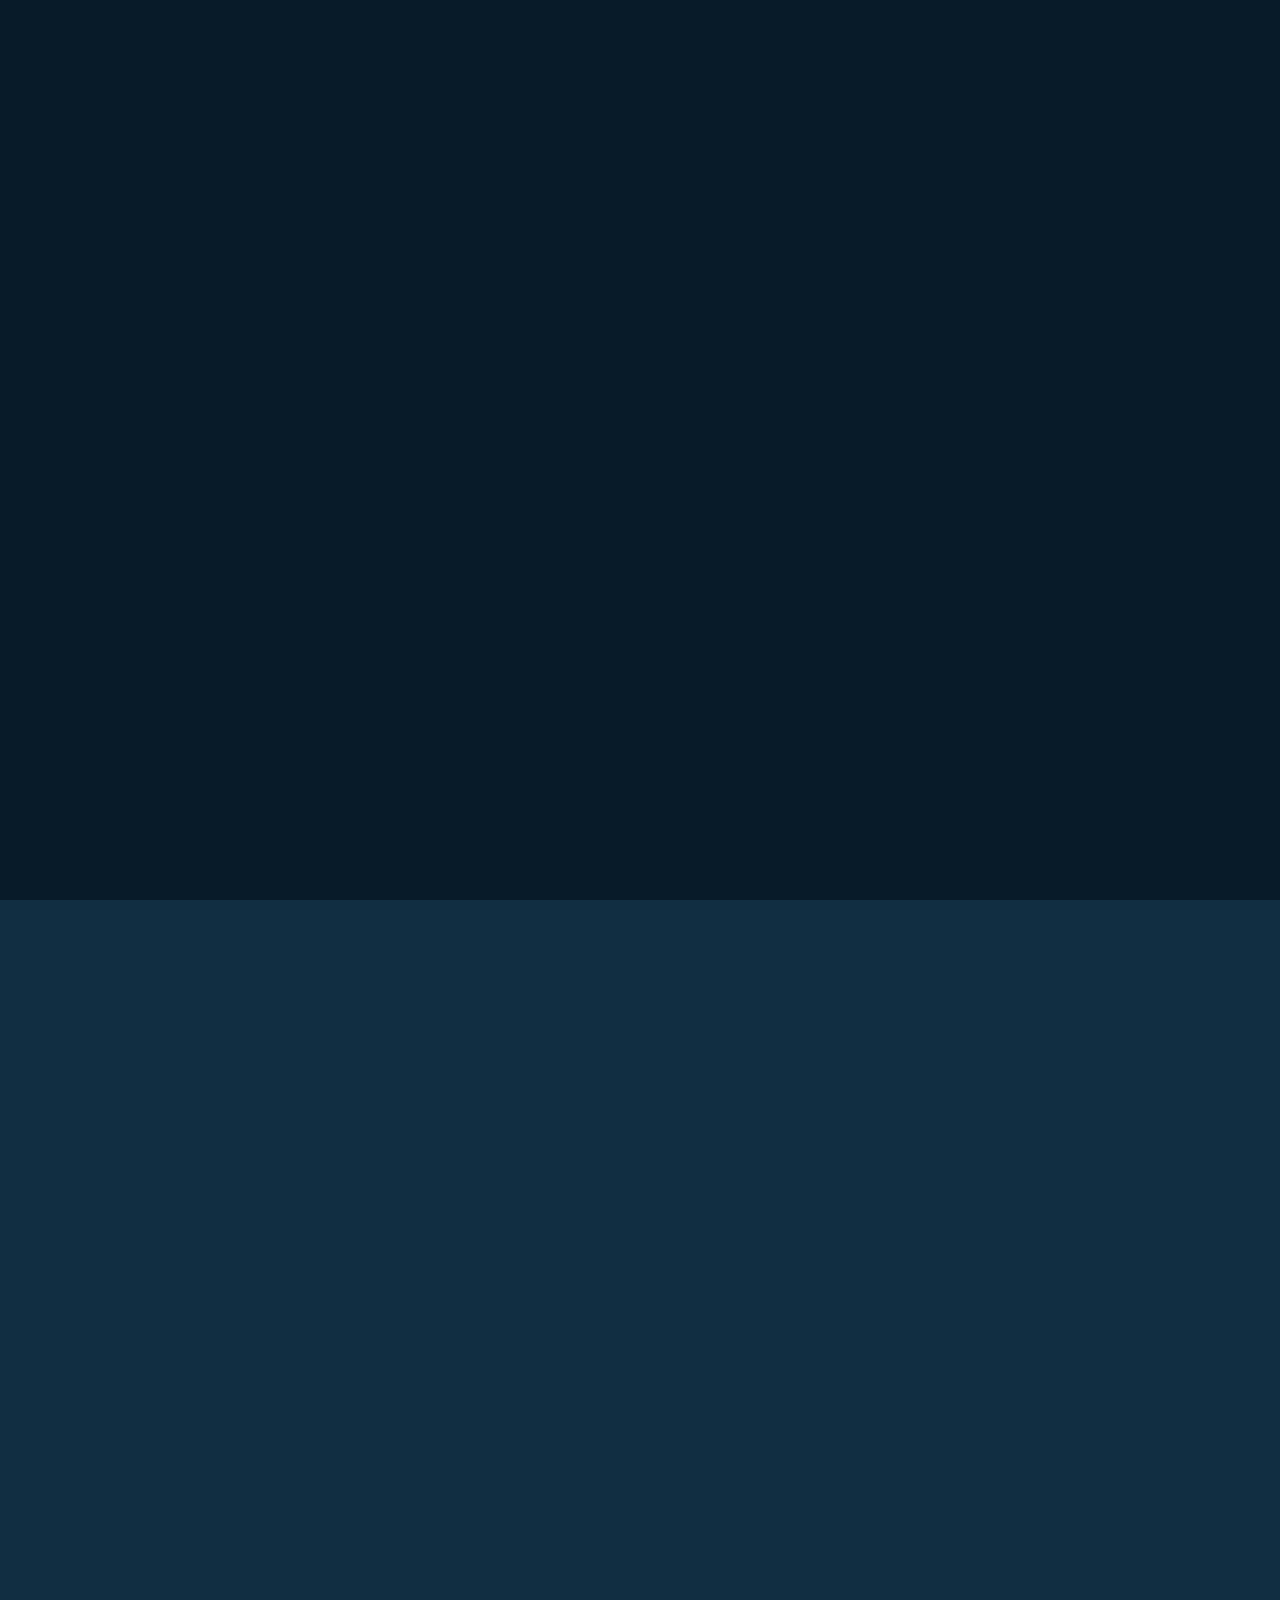
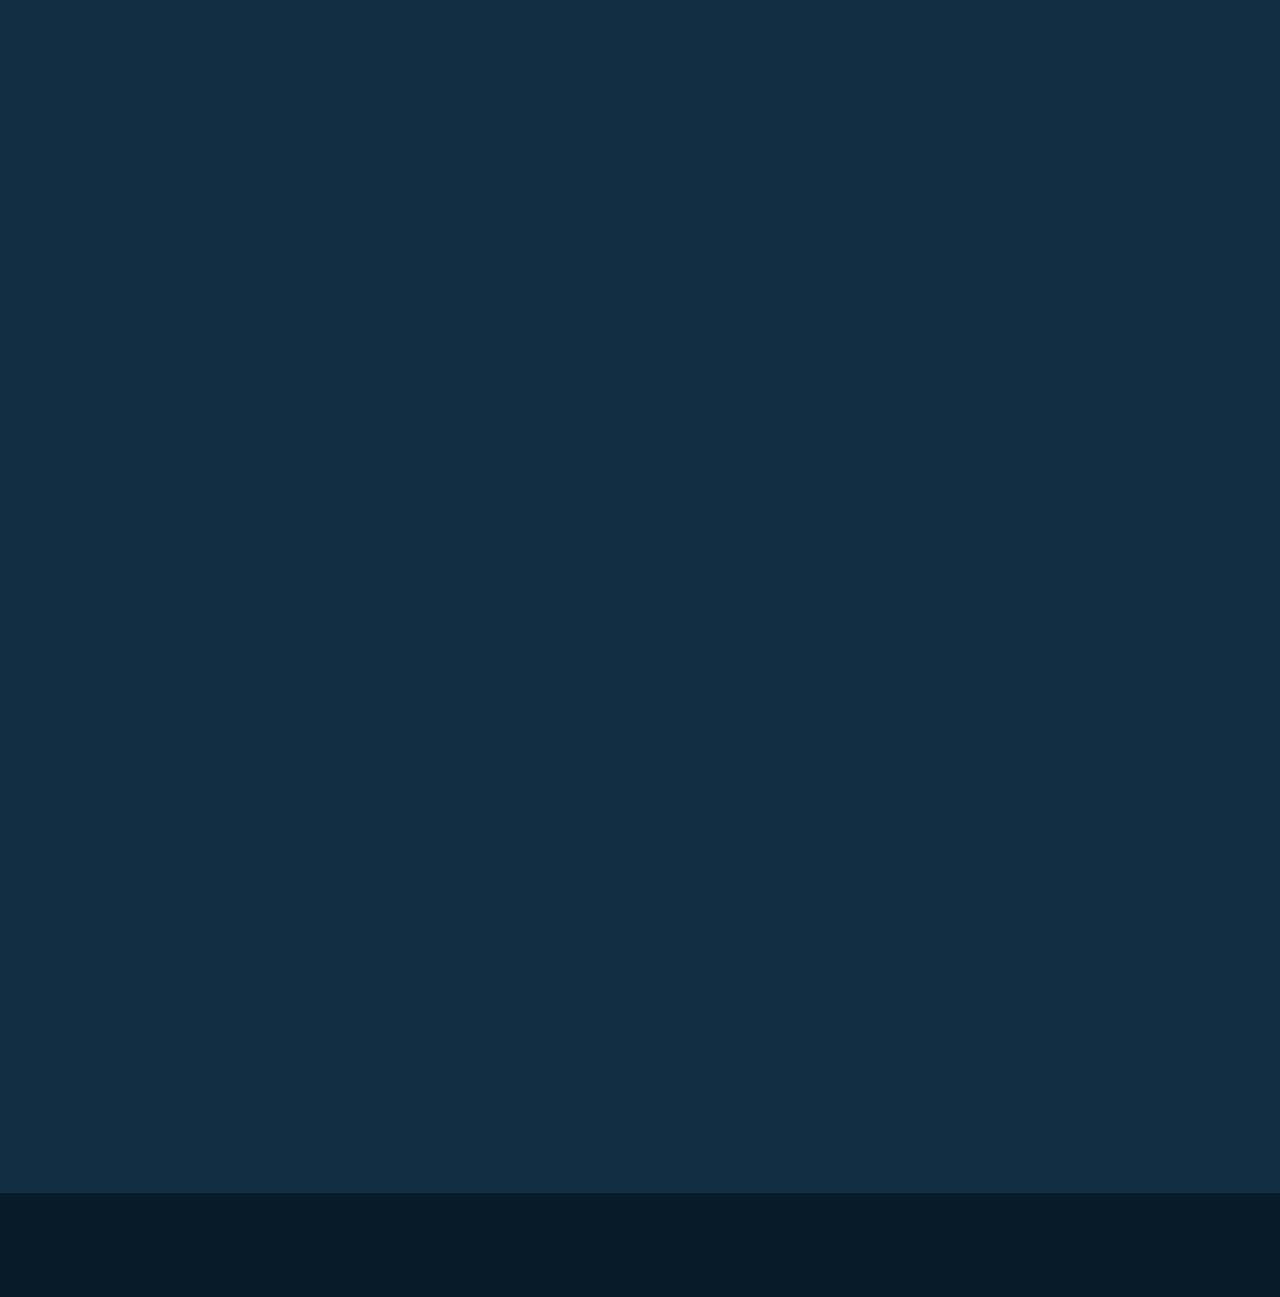
<file: Portfolio Website/public/index.html>
<!DOCTYPE html>
<html lang="en">
<head>
    <meta charset="UTF-8">
    <meta http-equiv="X-UA-Compatible" content="IE=edge">
    <meta name="viewport" content="width=device-width, initial-scale=1.0">
    <link rel="stylesheet" href="../src/css/style.css">
    <link rel="preconnect" href="https://fonts.googleapis.com">
    <link rel="preconnect" href="https://fonts.gstatic.com" crossorigin>
    <link href="https://fonts.googleapis.com/css2?family=Poppins&display=swap" rel="stylesheet">
    <!-- Box-icons -->
    <link href='https://unpkg.com/boxicons@2.1.4/css/boxicons.min.css' rel='stylesheet'>

    <!-- icons -->
    <link rel="icon" href="../src/img/Nicat LOGO PNG.jpg" type="image/x-icon">
    <title>nicathaciyev</title>
</head>
<body>
     <!-- header - menu -->
    <header class="header">
        <a href="#" class="logo">Haciyev.<span class="animate" style="--i:1;"></span> </a>
          <a href="#" class="bx bx-menu" id="menu-icon"><span class="animate" style="--i:2;"></span></a>
       <nav class="navbar">
        <a href="#home" class="active">Home</a>
        <a href="#about">About</a>
        <a href="#skills">Skills</a>
        <a href="#footer">Contact</a>

        <a href="../public/az.html"><button class="translate"><img src="../src/img/Flag_of_Azerbaijan.svg.png" alt="" width="40px" height="30px"></button></a>
        <a href="../public/index.html"><button class="translate"><img src="../src/img/flags-of-england_1.png" alt="" width="40px" height="30px"></button></a>
        <a href="../public/rus.html"><button class="translate"><img src="../src/img/image-1266-4-j.webp" alt="" width="40px" height="30px"></button></a>
        
        <span class="active-nav"></span>
        <span class="animate" style="--i:2;"></span>
       </nav>

    </header> 

   <!-- home section -->
   <section class="home show-animate" id="home">
    <div class="home-content">
        <h1>Hi, I'm <span>Nicat Haciyev</span> <span class="animate" style="--i:2;"></span></h1>
        <div class="text-animate">
            <h3>Frontend Developer</h3>
            <span class="animate" style="--i:3;"></span>
        </div>
        <p>Hello! I'm Nicat Haciyev, a Front-end Developer. I develop web projects with great passion and creativity. I'm here to offer you a unique and impressive web experience. By combining user-friendly interfaces and modern technologies in my design, I create unique and captivating websites. I'm here to help you stand out your business or brand in the online world, attract your target audience, and grow your business. I'm looking forward to the opportunity to collaborate. Let's get started and turn your web project dream into reality!<span class="animate" style="--i:4;"></span></p>
        <div class="btn-box">
            <a href="../src/css/cv/cv nicat (1).pdf" download="" class="btn">CV</a>
            <a href="tel:+994559654134" class="btn" target="_blank">Call</a>
            <span class="animate" style="--i:5;"></span>
        </div>
    </div>

    
    <!-- <div class="home-sci">
        <a href="https://www.instagram.com/neejat9/"><i class='bx bxl-instagram' ></i></a>
        <a href="https://github.com/nicathaciyev3?tab=repositories" target="_blank"><i class='bx bxl-github' ></i></a>
        <a href="https://www.linkedin.com/in/nicat-haciyev-a91741213"><i class='bx bxl-linkedin-square'></i></a>
        <a href="https://wa.me/994559654134" target="_blank"><i class='bx bxl-whatsapp'></i></a>
        <span class="animate" style="--i:5;"></span>
    </div> -->
   </section>

   <!-- about section -->

   <section class="about" id="about">
    <h2 class="heading">About <span>Me</span><span class="animate scroll" style="--i:1;"></span></h2>
    <div class="about-img">
        <img src="../src/img/Nicat LOGO PNG.jpg" alt="">
        <span class="circle-spin"></span>
        <span class="animate scroll" style="--i:2;"></span>
    </div>

    <div class="about-content">
        <h3>Frontend Developer!<span class="animate scroll" style="--i:3;"></span></h3>
        <p>
            Hello! My name is Nejat Hajiyev, and I am a front-end developer.

My passion for the web world started with my education at Akcent Academy, where I specialized in front-end development. In this journey, I took my interest in web design to a new level and have been continuously growing in creating user-friendly and impressive websites.

My expertise lies in HTML, CSS, and JavaScript, and I strive to build websites that provide a pleasant user experience. My design approach focuses on user orientation, creating aesthetically appealing and functional websites.

Understanding clients' goals and working in close partnership to bring their projects to life is important to me. I put in the effort to ensure client satisfaction and quality in every project.

I take pride in my commitment to constant self-improvement. I stay up-to-date with new technologies and trends, expanding my skills and integrating the latest technological innovations into my projects.

I am excited to collaborate with you. I am ready to invest time in understanding your needs and expectations and do my best to successfully bring your projects to fruition.

With a professional approach, I combine my creative and technical skills to create impressive and successful web projects for you.

I look forward to the opportunity to work together and create web projects that help you stand out in the digital world! <br> <br>
Nejat<span class="animate scroll" style="--i:4;"></span>
</p>

        <!-- <div class="btn-box btns">
            <a href="#" class="btn">Read More</a>
        </div> -->
    </div>
   </section>

   <!-- skills section -->

   <section class="skills" id="skills">
    <h2 class="heading">My <span>Skills</span><span class="animate scroll" style="--i:1;"></span></h2>

    <div class="skills-row">
        <div class="skills-column">
            <h3 class="title">Codding Skills</span><span class="animate scroll" style="--i:2;"></span></h3>

            <div class="skills-box">
                <div class="skills-content">
                    <div class="progress">
                        <h3>HTML <span>90%</span></h3>
                        <div class="bar"><span></span></div>
                    </div>
                    <div class="progress">
                        <h3>CSS <span>80%</span></h3>
                        <div class="bar"><span></span></div>
                    </div>
                   
                    <div class="progress">
                        <h3>Bootsrapt <span>75%</span></h3>
                        <div class="bar"><span></span></div>
                    </div>
                    <div class="progress">
                        <h3>JavaScript <span>60%</span></h3>
                        <div class="bar"><span></span></div>
                    </div>
                </div>
            </span><span class="animate scroll" style="--i:3;">
            </div>
        </div>
    </div>
   </section>

   <!-- footer -->

   <footer class="footer" id="footer">
    <div class="footer-text">
        <p>CopyRigt &copy; 2023 by Nicat Haciyev / All Rights Reserved</p>

    </span><span class="animate scroll" style="--i:1;">
    </div>
    <div class="footer-iconTop">
        <a href="https://www.instagram.com/neejat9/" target="_blank"><i class='bx bxl-instagram' ></i></a>
        <a href="https://github.com/nicathaciyev3?tab=repositories" target="_blank"><i class='bx bxl-github' ></i></a>
        <a href="https://www.linkedin.com/in/nicat-haciyev-a91741213" target="_blank"><i class='bx bxl-linkedin-square'></i></a>
        <a href="https://wa.me/994559654134" target="_blank"><i class='bx bxl-whatsapp'></i></a>

    </span><span class="animate scroll" style="--i:2;">
    </div>
   </footer>
    <script src="../public/main.js">
    </script>
</body>
</html>
</file>
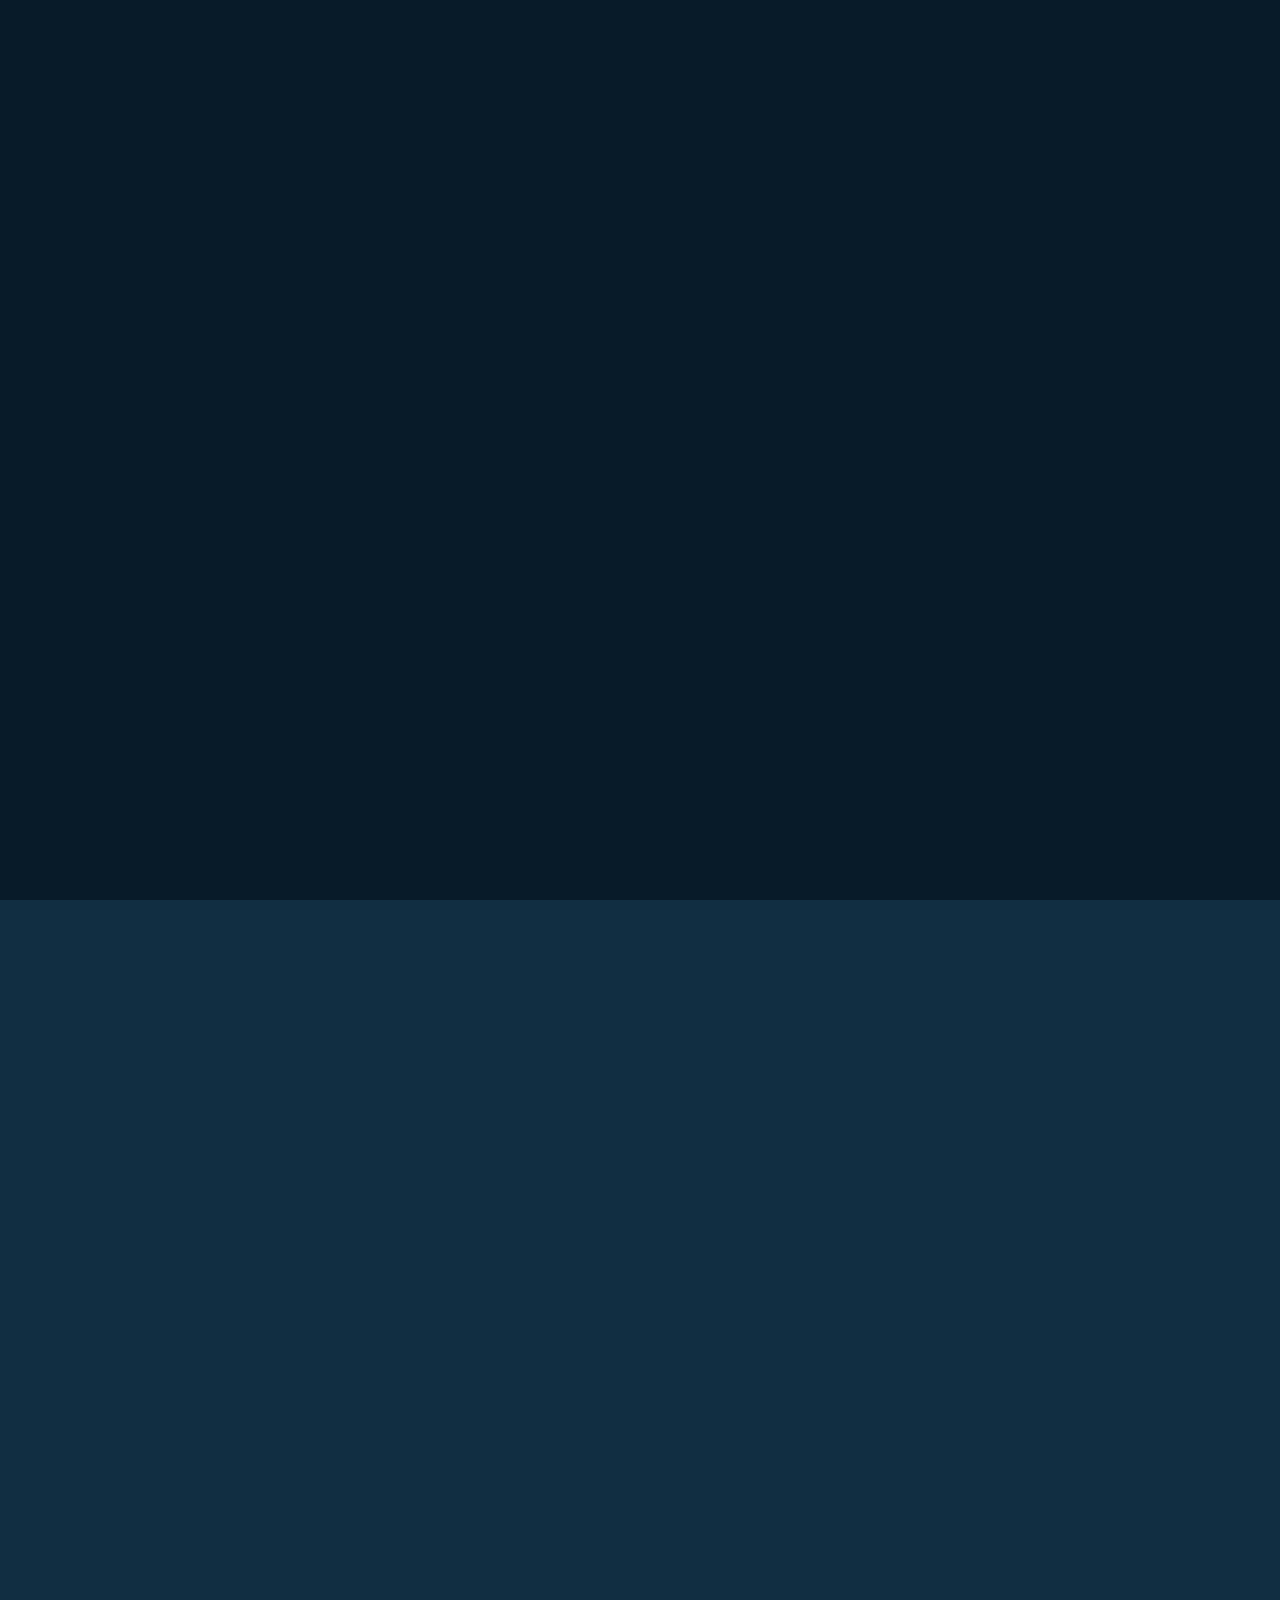
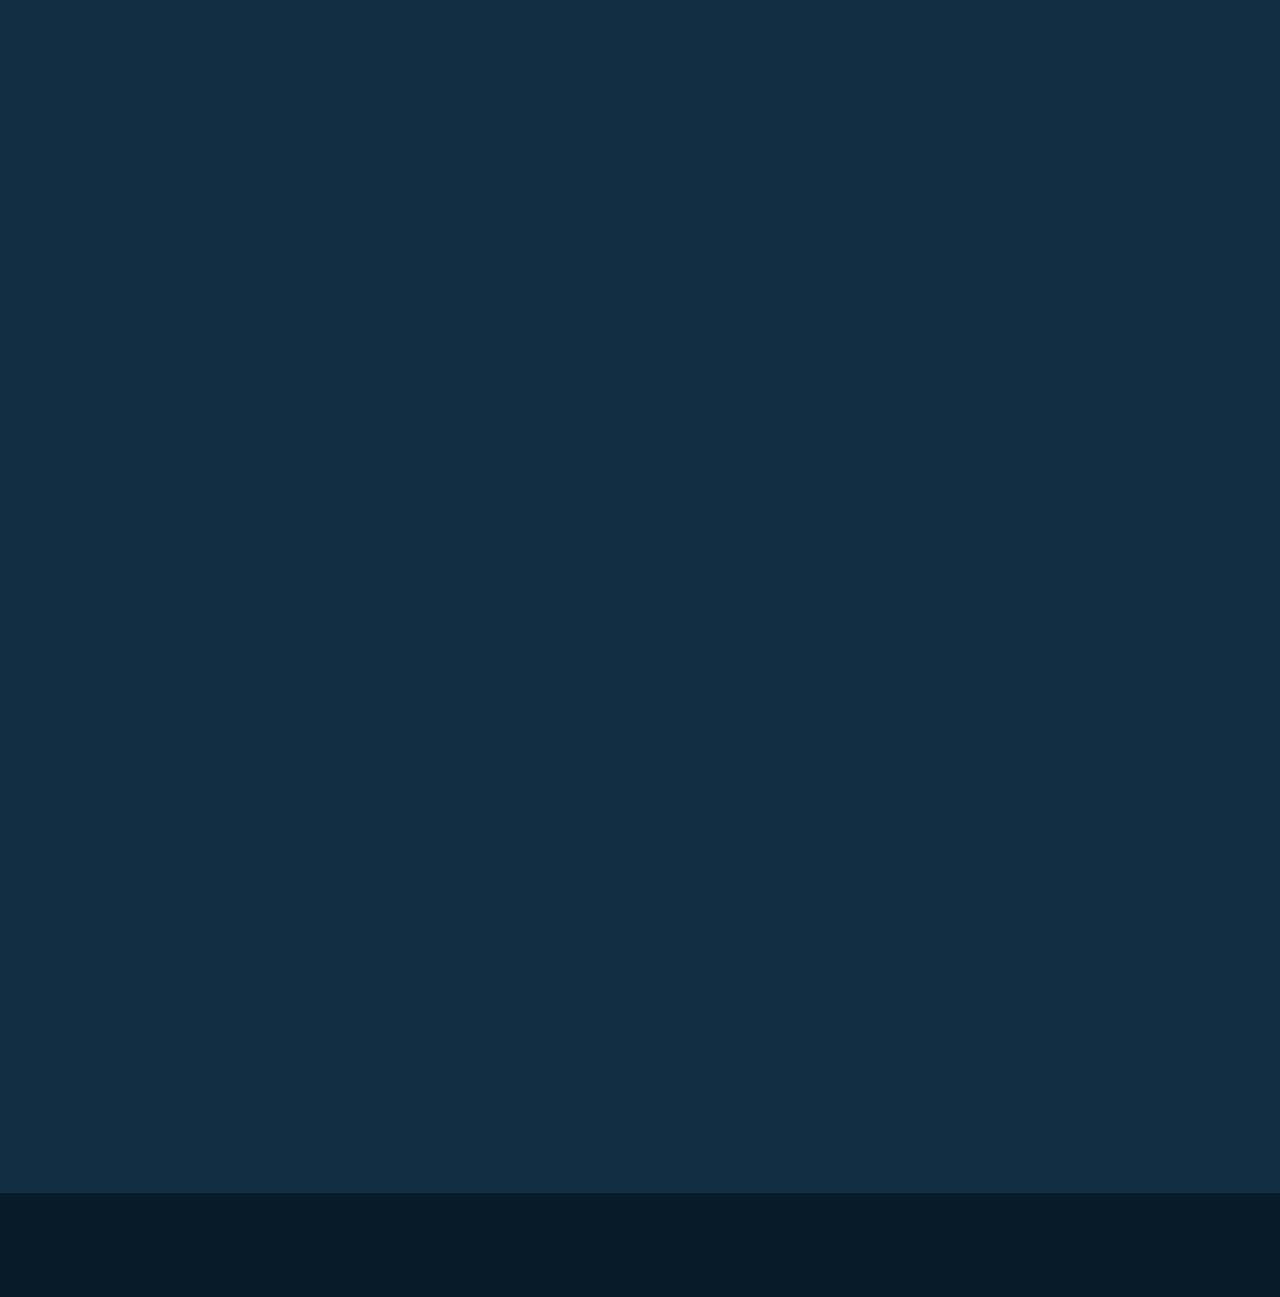
<file: Portfolio Website/public/az.html>
<!DOCTYPE html>
<html lang="en">
<head>
    <meta charset="UTF-8">
    <meta http-equiv="X-UA-Compatible" content="IE=edge">
    <meta name="viewport" content="width=device-width, initial-scale=1.0">
    <link rel="stylesheet" href="../src/css/style.css">
    <link rel="preconnect" href="https://fonts.googleapis.com">
    <link rel="preconnect" href="https://fonts.gstatic.com" crossorigin>
    <link href="https://fonts.googleapis.com/css2?family=Poppins&display=swap" rel="stylesheet">
    <!-- Box-icons -->
    <link href='https://unpkg.com/boxicons@2.1.4/css/boxicons.min.css' rel='stylesheet'>

    <!-- icons -->
    <link rel="icon" href="../src/img/Nicat LOGO PNG.jpg" type="image/x-icon">
    <title>nicathaciyev</title>
</head>
<body>
     <!-- header - menu -->
    <header class="header">
        <a href="#" class="logo">Haciyev.<span class="animate" style="--i:1;"></span> </a>
          <a href="#" class="bx bx-menu" id="menu-icon"><span class="animate" style="--i:2;"></span></a>
       <nav class="navbar">
        <a href="#home" class="active">Ana Səhifə</a>
        <a href="#about">Haqqımda</a>
        <a href="#skills">Bacarıqlar</a>
        <a href="#footer">Əlaqə</a>

        <a href="../public/az.html"><button class="translate"><img src="../src/img/Flag_of_Azerbaijan.svg.png" alt="" width="40px" height="30px"></button></a>
        <a href="../public/index.html"><button class="translate"><img src="../src/img/flags-of-england_1.png" alt="" width="40px" height="30px"></button></a>
        <a href="../public/rus.html"><button class="translate"><img src="../src/img/image-1266-4-j.webp" alt="" width="40px" height="30px"></button></a>
        <span class="active-nav"></span>
        <span class="animate" style="--i:2;"></span>
       </nav>

    </header> 

   <!-- home section -->
   <section class="home show-animate" id="home">
    <div class="home-content">
        <h1>Salam, Mən <span>Nicat Haciyev</span> <span class="animate" style="--i:2;"></span></h1>
        <div class="text-animate">
            <h3>Frontend Developer</h3>
            <span class="animate" style="--i:3;"></span>
        </div>
        <p>Salam! Mən Nicat Hacıyev, Front-end Developerəm. Mən veb layihələrə böyük heyranlıqla və yaradıcılıqla yanaşırım. Sizə unikal və təsirli bir veb təcrübəsi təklif etmək üçün burdayam. Dizaynımda istifadəçi dostu interfeysləri və müasir texnologiyaları birləşdirərək fərqli və maraqlı veb saytlar yaradıram. Sizin işinizi və ya brendinizi onlayn dünyada özəlləşdirməyə, hədəf qrupunuzu cəlb etməyə və işinizi böyütməyə kömək etmək üçün burdayam. Birgə çalışmaq imkanını səbırsızlıqla gözləyirəm. Başlayaq və xəyalınızdaki veb layihələrinizi həqiqiyə çevirək!<span class="animate" style="--i:4;"></span></p>
        
        <div class="btn-box">
            <a href="../src/css/cv/cv nicat (1).pdf" download="" class="btn">CV</a>
            <a href="https://wa.me/994559654134" class="btn" target="_blank">Zəng et</a>
            <span class="animate" style="--i:5;"></span>
        </div>
    </div>

    <!-- <div class="home-sci">
        <a href="https://www.instagram.com/neejat9/"><i class='bx bxl-instagram' ></i></a>
        <a href="https://github.com/nicathaciyev3?tab=repositories" target="_blank"><i class='bx bxl-github' ></i></a>
        <a href="https://www.linkedin.com/in/nicat-haciyev-a91741213"><i class='bx bxl-linkedin-square'></i></a>
        <a href="https://wa.me/994559654134" target="_blank"><i class='bx bxl-whatsapp'></i></a>
        <span class="animate" style="--i:5;"></span>
    </div> -->
   </section>

   <!-- about section -->

   <section class="about" id="about">
    <h2 class="heading">Haqqım<span>da</span><span class="animate scroll" style="--i:1;"></span></h2>
    <div class="about-img">
        <img src="../src/img/Nicat LOGO PNG.jpg" alt="">
        <span class="circle-spin"></span>
        <span class="animate scroll" style="--i:2;"></span>
    </div>

    <div class="about-content">
        <h3>Frontend Developer!<span class="animate scroll" style="--i:3;"></span></h3>
        <p>
            Salam! Mən Nicat Hacıyevəm və mən bir Front-end Developer'əm.

Veb dünyasına olan marağım Akcent Akademiyasında aldığım Front-end inkişaf təlimi ilə başladı. Bu süreçdə veb dizaynına olan marağımı bir addım irəli apararaq istifadəçi dostu və təsirli veb saytların yaradılmasında özümü daim inkişaf etdirirəm.

Mənim uzmanlığım HTML, CSS və JavaScript-dədir və mən istifadəçilərə maraqlı təcrübələr yaşadan veb saytlar yaratmağa çalışıram. Dizayn anlayışım, istifadəçi mərkəzli olmaq və estetik olaraq cazibədar və funksional veb saytlar yaratmağa dayanır.

Müştərilərin məqsədlərini başa düşmək və layihələrini həyata keçirmək üçün yaxın əməkdaşlıqda çalışmaq mənim üçün əhəmiyyətlidir. Hər bir layihədə müştəri xoşbəxtliyini və keyfiyyəti təmin etmək üçün səylərə girirəm.

Daim özümü inkişaf etdirməyə olan bağlılığımdan gurur duyuram. Yeni texnologiyalara və trendlərə nəzarət edir, bacarıqlarımı genişləndirir və layihələrimə son texnologiya yeniliklərini inteqrasiya etməyə çalışıram.

Sizlərlə əməkdaşlıq etməkdən heyəcan duyuram. Sizin ehtiyaclarınızı və gözləntilərinizi başa düşmək üçün vaxt ayırır, layihələrinizi uğurla həyata keçirmək üçün əlimdən gələni edirəm.

Professional yanaşma ilə yaradıcı və texniki bacarıqlarımı birləşdirərək sizə təsirli və uğurlu veb layihələri təklif etmək istəyirəm.

Birgə işləyərək, sizi rəqabətçi digər şirkətlərdən fərqləndirəcək veb layihələrini yaratmaq üçün sabırsızlanıram!
 <br> <br> Neejat<span class="animate scroll" style="--i:4;"></span>
</p>

        <!-- <div class="btn-box btns">
            <a href="#" class="btn">Read More</a>
        </div> -->
    </div>
   </section>

   <!-- skills section -->

   <section class="skills" id="skills">
    <h2 class="heading">Bacarıqlar<span></span><span class="animate scroll" style="--i:1;"></span></h2>

    <div class="skills-row">
        <div class="skills-column">
            <h3 class="title">Codding Skills</span><span class="animate scroll" style="--i:2;"></span></h3>

            <div class="skills-box">
                <div class="skills-content">
                    <div class="progress">
                        <h3>HTML <span>90%</span></h3>
                        <div class="bar"><span></span></div>
                    </div>
                    <div class="progress">
                        <h3>CSS <span>80%</span></h3>
                        <div class="bar"><span></span></div>
                    </div>
                   
                    <div class="progress">
                        <h3>Bootsrapt <span>75%</span></h3>
                        <div class="bar"><span></span></div>
                    </div>
                    <div class="progress">
                        <h3>JavaScript <span>60%</span></h3>
                        <div class="bar"><span></span></div>
                    </div>
                </div>
            </span><span class="animate scroll" style="--i:3;">
            </div>
        </div>
    </div>
   </section>

   <!-- footer -->

   <footer class="footer" id="footer">
    <div class="footer-text">
        <p>CopyRigt &copy; 2023 by Nicat Haciyev / All Rights Reserved</p>

    </span><span class="animate scroll" style="--i:1;">
    </div>
    <div class="footer-iconTop">
        <a href="https://www.instagram.com/neejat9/" target="_blank"><i class='bx bxl-instagram' ></i></a>
        <a href="https://github.com/nicathaciyev3?tab=repositories" target="_blank"><i class='bx bxl-github' ></i></a>
        <a href="https://www.linkedin.com/in/nicat-haciyev-a91741213" target="_blank"><i class='bx bxl-linkedin-square'></i></a>
        <a href="https://wa.me/994559654134" target="_blank"><i class='bx bxl-whatsapp'></i></a>

    </span><span class="animate scroll" style="--i:2;">
    </div>
   </footer>
    <script src="../public/main.js">
    </script>
</body>
</html>
</file>
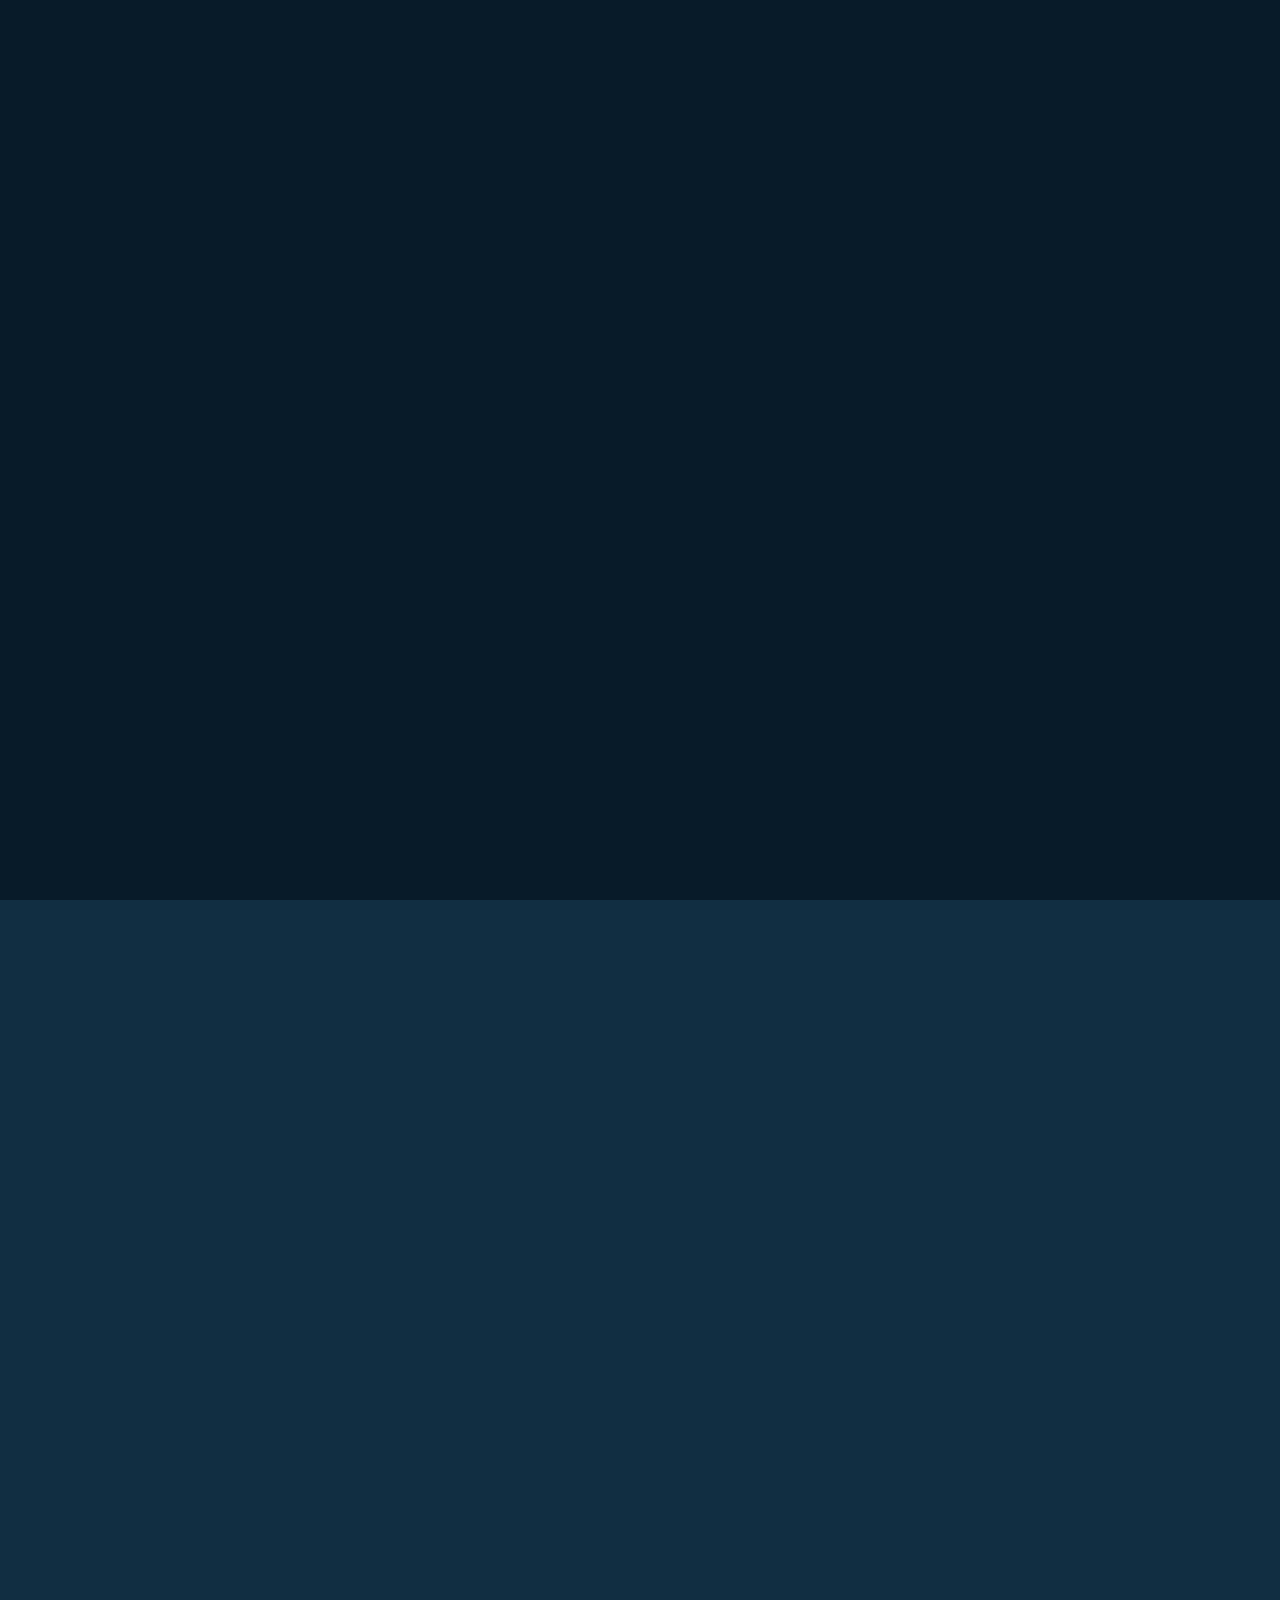
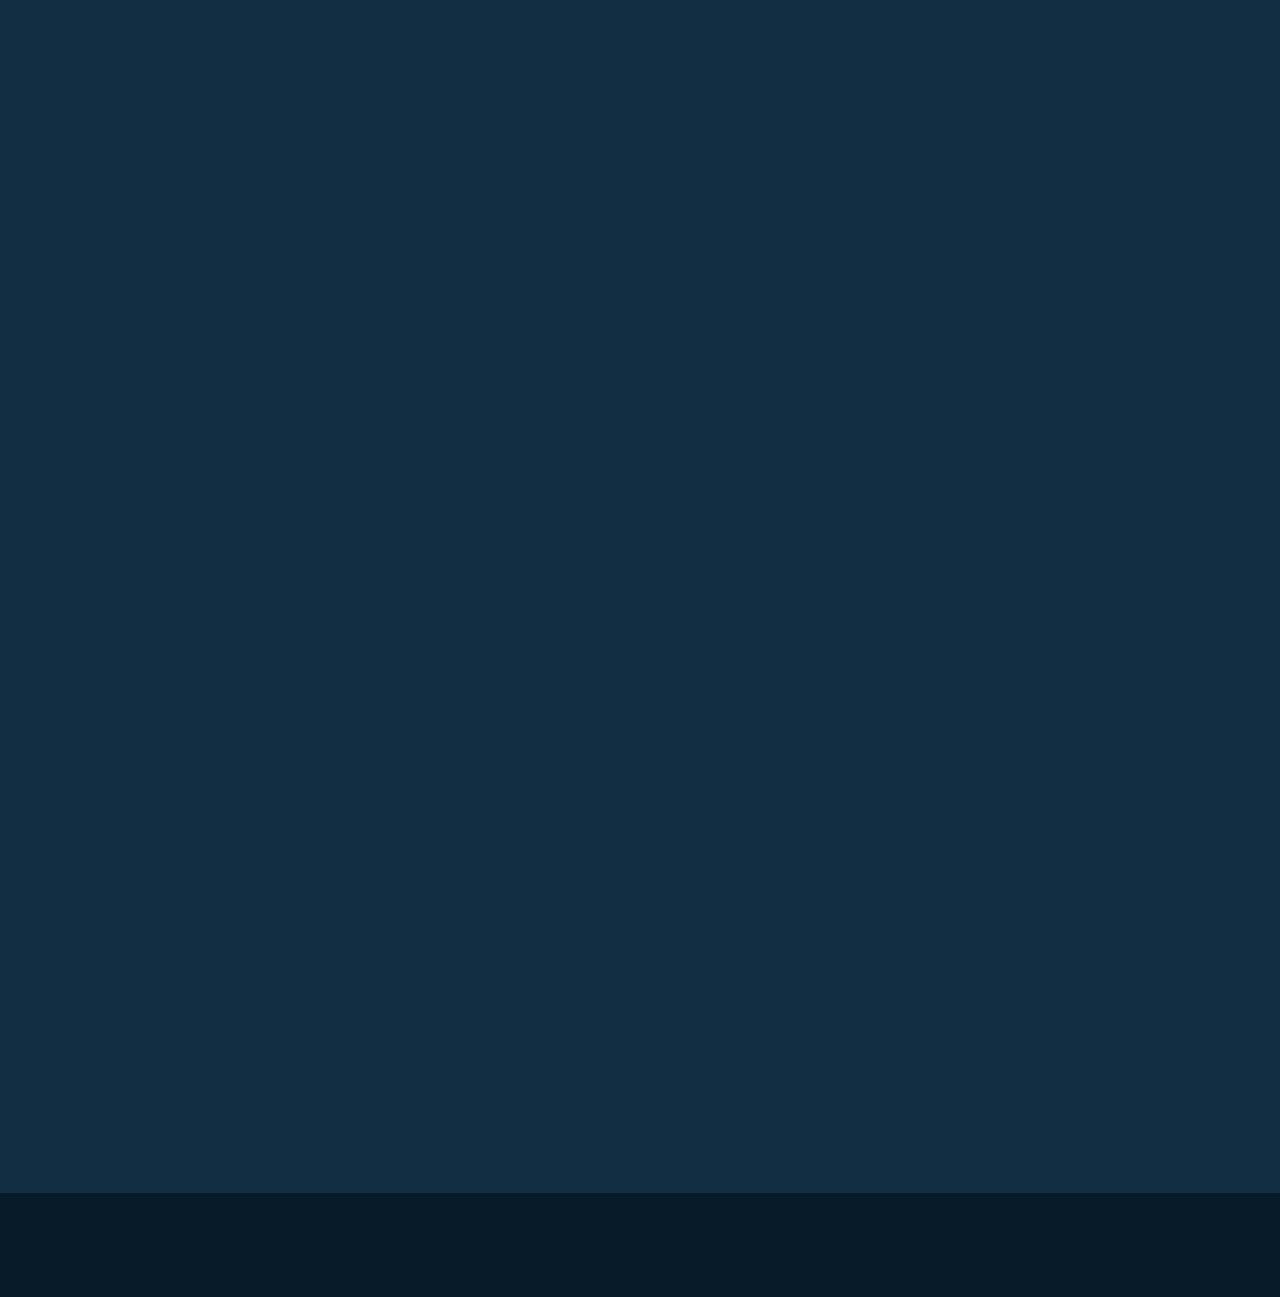
<file: Portfolio Website/public/rus.html>
<!DOCTYPE html>
<html lang="en">
<head>
    <meta charset="UTF-8">
    <meta http-equiv="X-UA-Compatible" content="IE=edge">
    <meta name="viewport" content="width=device-width, initial-scale=1.0">
    <link rel="stylesheet" href="../src/css/style.css">
    <link rel="preconnect" href="https://fonts.googleapis.com">
    <link rel="preconnect" href="https://fonts.gstatic.com" crossorigin>
    <link href="https://fonts.googleapis.com/css2?family=Poppins&display=swap" rel="stylesheet">
    <!-- Box-icons -->
    <link href='https://unpkg.com/boxicons@2.1.4/css/boxicons.min.css' rel='stylesheet'>

    <!-- icons -->
    <link rel="icon" href="../src/img/Nicat LOGO PNG.jpg" type="image/x-icon">
    <title>nicathaciyev</title>
</head>
<body>
     <!-- header - menu -->
    <header class="header">
        <a href="#" class="logo">Haciyev.<span class="animate" style="--i:1;"></span> </a>
          <a href="#" class="bx bx-menu" id="menu-icon"><span class="animate" style="--i:2;"></span></a>
       <nav class="navbar">
        <a href="#home" class="active">Дом</a>
        <a href="#about">О себе</a>
        <a href="#skills">Навыки</a>
        <a href="#footer">Контакт</a>

        <a href="../public/az.html"><button class="translate"><img src="../src/img/Flag_of_Azerbaijan.svg.png" alt="" width="40px" height="30px"></button></a>
        <a href="../public/index.html"><button class="translate"><img src="../src/img/flags-of-england_1.png" alt="" width="40px" height="30px"></button></a>
        <a href="../public/rus.html"><button class="translate"><img src="../src/img/image-1266-4-j.webp" alt="" width="40px" height="30px"></button></a>
        
        <span class="active-nav"></span>
        <span class="animate" style="--i:2;"></span>
       </nav>

    </header> 

   <!-- home section -->
   <section class="home show-animate" id="home">
    <div class="home-content">
        <h1>Привет!,<span>Я Ниджат Гаджиев</span> <span class="animate" style="--i:2;"></span></h1>
        <div class="text-animate">
            <h3>Frontend Developer</h3>
            <span class="animate" style="--i:3;"></span>
        </div>
        <p>
            Привет! Я Ниджат Гаджиев, Front-end разработчик. Я с большой страстью и креативностью разрабатываю веб-проекты. Я здесь, чтобы предложить вам уникальный и впечатляющий опыт веб-пользования. Сочетая в моем дизайне пользовательские интерфейсы и современные технологии, я создаю уникальные и захватывающие веб-сайты. Я здесь, чтобы помочь вам выделить свой бизнес или бренд в онлайн-мире, привлечь вашу целевую аудиторию и развить ваш бизнес. Я с нетерпением жду возможности сотрудничества. Давайте начнем и превратим вашу мечту о веб-проекте в реальность!<span class="animate" style="--i:4;"></span></p>
        
        <div class="btn-box">
            <a href="../src/css/cv/cv nicat (1).pdf" download="" class="btn">CV</a>
            <a href="https://wa.me/994559654134" class="btn" target="_blank">Позвони</a>
            <span class="animate" style="--i:5;"></span>
        </div>
    </div>

    <!-- <div class="home-sci">
        <a href="https://www.instagram.com/neejat9/"><i class='bx bxl-instagram' ></i></a>
        <a href="https://github.com/nicathaciyev3?tab=repositories" target="_blank"><i class='bx bxl-github' ></i></a>
        <a href="https://www.linkedin.com/in/nicat-haciyev-a91741213"><i class='bx bxl-linkedin-square'></i></a>
        <a href="https://wa.me/994559654134" target="_blank"><i class='bx bxl-whatsapp'></i></a>
        <span class="animate" style="--i:5;"></span>
    </div> -->
   </section>

   <!-- about section -->

   <section class="about" id="about">
    <h2 class="heading">О <span>себе</span><span class="animate scroll" style="--i:1;"></span></h2>
    <div class="about-img">
        <img src="../src/img/Nicat LOGO PNG.jpg" alt="">
        <span class="circle-spin"></span>
        <span class="animate scroll" style="--i:2;"></span>
    </div>

    <div class="about-content">
        <h3>Frontend Developer!<span class="animate scroll" style="--i:3;"></span></h3>
        <p>
            Привет! Меня зовут Никат Гаджиев, я Front-end разработчик.

Моя страсть к веб-миру началась с обучения в Акцент Академии, где я получил специализацию в области разработки Front-end. В этом процессе я продвинул свой интерес к веб-дизайну на новый уровень и продолжаю постоянно развиваться в создании пользовательских дружелюбных и впечатляющих веб-сайтов.

Моя специализация - HTML, CSS и JavaScript, и я стремлюсь создавать веб-сайты, которые обеспечивают приятный пользовательский опыт. Мой подход к дизайну основан на ориентации на пользователя и на создании эстетически привлекательных и функциональных веб-сайтов.

Мне важно понимать цели клиентов и работать в тесном партнерстве для реализации их проектов. Я прилагаю все усилия, чтобы обеспечить удовлетворение клиентов и качество в каждом проекте.

Я с гордостью говорю, что постоянно стремлюсь к самосовершенствованию. Я следую новым технологиям и трендам, расширяю свои навыки и интегрирую последние технологические инновации в свои проекты.

Мне очень интересно сотрудничать с вами. Я готов уделить время, чтобы понять ваши потребности и ожидания, и сделать все возможное для успешной реализации ваших проектов.

С профессиональным подходом я объединяю свои креативные и технические навыки для создания впечатляющих и успешных веб-проектов для вас.

Я с нетерпением жду возможности работать вместе и создавать веб-проекты, которые помогут вам выделиться в цифровом мире! <br> <br>
Ниджат<span class="animate scroll" style="--i:4;"></span>
</p>

        <!-- <div class="btn-box btns">
            <a href="#" class="btn">Read More</a>
        </div> -->
    </div>
   </section>

   <!-- skills section -->

   <section class="skills" id="skills">
    <h2 class="heading">Навыки <span></span><span class="animate scroll" style="--i:1;"></span></h2>

    <div class="skills-row">
        <div class="skills-column">
            <h3 class="title">Codding Skills</span><span class="animate scroll" style="--i:2;"></span></h3>

            <div class="skills-box">
                <div class="skills-content">
                    <div class="progress">
                        <h3>HTML <span>90%</span></h3>
                        <div class="bar"><span></span></div>
                    </div>
                    <div class="progress">
                        <h3>CSS <span>80%</span></h3>
                        <div class="bar"><span></span></div>
                    </div>
                   
                    <div class="progress">
                        <h3>Bootsrapt <span>75%</span></h3>
                        <div class="bar"><span></span></div>
                    </div>
                    <div class="progress">
                        <h3>JavaScript <span>60%</span></h3>
                        <div class="bar"><span></span></div>
                    </div>
                </div>
            </span><span class="animate scroll" style="--i:3;">
            </div>
        </div>
    </div>
   </section>

   <!-- footer -->

   <footer class="footer" id="footer">
    <div class="footer-text">
        <p>CopyRigt &copy; 2023 by Nicat Haciyev / All Rights Reserved</p>

    </span><span class="animate scroll" style="--i:1;">
    </div>
    <div class="footer-iconTop">
        <a href="https://www.instagram.com/neejat9/" target="_blank"><i class='bx bxl-instagram' ></i></a>
        <a href="https://github.com/nicathaciyev3?tab=repositories" target="_blank"><i class='bx bxl-github' ></i></a>
        <a href="https://www.linkedin.com/in/nicat-haciyev-a91741213" target="_blank"><i class='bx bxl-linkedin-square'></i></a>
        <a href="https://wa.me/994559654134" target="_blank"><i class='bx bxl-whatsapp'></i></a>

    </span><span class="animate scroll" style="--i:2;">
    </div>
   </footer>
    <script src="../public/main.js">
    </script>
</body>
</html>
</file>
<file: Portfolio Website/src/css/style.css>
@import url('https://fonts.googleapis.com/css2?family=Poppins&display=swap');

*{
    margin: 0;
    padding: 0;
    box-sizing: border-box;
    text-decoration: none;
    border: none;
    outline: none;
    scroll-behavior: smooth;
    font-family: 'Poppins', sans-serif;
}

:root{
    --bg-color: #081b29;
    --second-bg-color: #112e42;
    --text-color: #ededed;
    --main-color: #00abf0;
}

html{
    background: var(--bg-color);
    color: var(--text-color);
}

.header{
    position: fixed;
    top: 0;
    left: 0;
    width: 100%;
    padding: 2rem 9%;
    background: transparent;
    display: flex;
    justify-content: space-between;
    align-items: center;
    z-index: 100;
    transition: .3s;
}

.translate {
    background: transparent;
    border: none;
    margin-bottom: 5px;
}

.translate img{
    width: 30px;
    height: 20px;
    object-fit: cover;
    cursor: pointer;
}


.header.sticky {
    background: var(--bg-color);
}

.logo{
    position: relative;
    font-size: 30px;
    color: var(--text-color);
    font-weight: 600;
}

.navbar {
    position: relative;

}

.navbar a {
    font-size: 20px;
    color: var(--text-color);
    font-weight: 500;
    margin-left: 3.5rem;
    transition: .3s;
}

.navbar a:hover,
.navbar a.active {
    color: var(--main-color);
}

#menu-icon {
    position: relative;
    font-size: 3.6rem;
    color: var(--text-color);
    cursor: pointer;
    display: none;
}

section {
    padding: 10rem 9% 2rem;
}

.home {
    display: flex;
    align-items:center;
    padding: 18% 9%;
}

.home-content {
    max-width: 60rem;
}

.home-content h1 {
    font-size: 40px;
    font-weight: 700;
    line-height: 1.3;
}

.home-content h1 span {
    color: var(--text-color);
}

.home-content .text-animate {
    position: relative;
    width: 32.8rem;
}

.home-content .text-animate h3 {
    font-size: 30px;
    font-weight: 700;
    color: transparent;
    -webkit-text-stroke: .7px var(--main-color);
    background-image: linear-gradient(var(--main-color), var(--main-color));
    background-repeat: no-repeat;
    -webkit-background-clip: text;
    background-position: -33rem 0;
}

.home.show-animate .home-content .text-animate h3 {
    animation: homeBgText 6s linear infinite;
    animation-delay: 2s;
}

.home-content .text-animate h3::before {
     content: '';
     position: absolute;
     top: 0;
     left: 0;
     width: 0;
     height: 100%;
     border-right: 2px solid var(--main-color);
     z-index: -1;  
}

.home.show-animate .home-content .text-animate h3::before {
    animation: homeCursorText 6s linear infinite;
    animation-delay: 2s;
}

.home-content p {
    font-size: 18px;
    margin: 1rem 0 4rem;
}

.btn-box {
    position: relative;
    display: flex;
    justify-content: space-between;
    width: 22.5rem;
    height: 3.5rem;
}

.btn-box .btn {
    position: relative;
    display: inline-flex;
    justify-content: center;
    align-items: center;
    width: 10rem;
    height: 100%;
    background: var(--main-color);
    border: .2rem solid var(--main-color);
    border-radius: .8rem;
    font-size: 20px;
    font-weight: 600;
    letter-spacing: .1rem;
    color: var(--bg-color);
    z-index: 1;
    overflow: hidden;
    transition: .5s;
}

.btn-box .btn:hover {
    color:var(--main-color)
} 

.btn-box .btn:nth-child(2) {
    background:transparent;
    color: var(--main-color);
}
.btn-box .btn:nth-child(2):hover {
    color:var(--bg-color)
} 

.btn-box .btn:nth-child(2)::before {
    background:var(--main-color);
}

.btn-box .btn::before {
    content: '';
    position: absolute;
    top: 0;
    left: 0;
    width: 0;
    height: 100%;
    background: var(--bg-color);
    z-index: -1;
    transition: .5s;
}

.btn-box .btn:hover::before {
    width: 100%;
}

.home-sci {
    position: absolute;
    bottom: -4rem;
    width: 170px;
    display: flex;
    justify-content: space-between;
}

.home-sci a {
    position: relative;
    display: inline-flex;
    justify-content: center;
    align-items: center;
    width: 40px;
    height: 40px;
    background: transparent;
    border: .2rem solid var(--main-color);
    border-radius: 50%;
    font-size: 20px;
    color: var(--main-color);
    z-index: 1;
    overflow: hidden;
    transition: .5s;
}

.home-sci a:hover {
    color: var(--bg-color);
}

.home-sci a::before {
    content: '';
    position: absolute;
    top: 0;
    left: 0;
    width: 0;
    height: 100%;
    background: var(--main-color);
    z-index: -1;
    transition: .5s;
}

.home-sci a:hover::before {
    width: 100%;
}

.about {
    display: flex;
    justify-content: center;
    align-items: center;
    flex-direction: column;
    background: var(--second-bg-color);
    padding-bottom: 7rem;
    
}

.heading {
    position: relative;
    font-size: 60px;
    margin-bottom: -3rem;
    text-align: center;
}

span {
    color: var(--main-color);
}

.about-img {
    position: relative;
    width: 25rem;
    height: 25rem;
    border-radius: 50%;
    display: flex;
    justify-content: center;
    align-items: center;
}

.about-img img {
    width: 30%;
    border-radius: 50%;
    border: .2rem solid var(--main-color)
}

.about-img .circle-spin {
    position: absolute;
    top: 50%;
    left: 50%;
    transform: translate(-50%, -50%) rotate(0);
    width: 140px;
    height: 140px;
    border-radius: 50%;
    border-top: .2rem solid var(--second-bg-color);
    border-bottom: .2rem solid var(--second-bg-color);
    border-left: .2rem solid var(--main-color);
    border-right: .2rem solid var(--main-color);
    animation: aboutSpinner 8s linear infinite;
}

.about-content {
    text-align: center;
    margin: -10%;
}

.about-content h3 {
    position: relative;
    display: inline-block;
    font-size: 50px;
}

.about-content p {
    position: relative;
    font-size: 15px;
    margin: 2rem 0 3rem;
}

.btn-box.btns {
    display: inline-block;
    width: 15rem;
}

.btn-box.btns a::before {
    background: var(--second-bg-color);
}

.skills {
    min-height: auto;
    padding-bottom: 7rem;
    background: var(--second-bg-color);
}

.skills h2 {
    display: inline-block;
    left: 50%;
    transform: translateX(-50%);
}

.skills .skills-row {
    display: flex;
    flex-wrap: wrap;
    gap: 5rem;
}

.skills-row .skills-column {
    flex: 1 1 40rem;
}
.skills-column .title {
    position: relative;
    display: inline-block;
    font-size: 2rem;
    margin: 4rem 0 0.5rem;
}

.skills-column .skills-box {
    position: relative;
}

.skills-box .skills-content {
    position: relative;
    border: .2rem solid var(--main-color);
    border-radius: .6rem;
    padding: .5rem 1.5rem;
    z-index: 1;
    overflow: hidden;
}

.skills-box .skills-content::before {
    content: '';
    position: absolute;
    top: 0;
    left: 0;
    width: 0;
    height: 100%;
    background: var(--bg-color);
    z-index: -1;
    transition: .5s;
}

.skills-box .skills-content:hover:before {
    width: 100%;
}

.skills-content .progress {
    padding: 1rem 0;
}

.skills-content .progress h3 {
    font-size: 20px;
    display: flex;
    justify-content: space-between;
}

.skills-content .progress h3 span {
    color: var(--text-color);
}

.skills-content .progress .bar {
    height: 2.5rem;
    border-radius: .6rem;
    border: 5px solid var(--main-color);
    padding: .5rem;
    margin: 1rem 0;
}

.skills-content .progress .bar span {
    display: block;
    height: 100%;
    border-radius: .3rem;
    background: var(--main-color);
}

.skills-column:nth-child(1) .skills-content .progress:nth-child(1) .bar span {
     width: 90%;
}

.skills-column:nth-child(1) .skills-content .progress:nth-child(2) .bar span {
    width: 80%;
}



.skills-column:nth-child(1) .skills-content .progress:nth-child(4) .bar span {
    width: 75%;
}

.skills-column:nth-child(1) .skills-content .progress:nth-child(5) .bar span {
    width: 60%;
}

.home-scio {
    position: absolute;
    bottom: -4rem;
    width: 170px;
    display: flex;
    justify-content: space-between;
}

.home-scio a {
    position: relative;
    display: inline-flex;
    justify-content: center;
    align-items: center;
    width: 40px;
    height: 40px;
    background: transparent;
    border: .2rem solid var(--main-color);
    border-radius: 50%;
    font-size: 20px;
    color: var(--main-color);
    z-index: 1;
    overflow: hidden;
    transition: .5s;
}

.home-scio a:hover {
    color: var(--bg-color);
}

.home-scio a::before {
    content: '';
    position: absolute;
    top: 0;
    left: 0;
    width: 0;
    height: 100%;
    background: var(--main-color);
    z-index: -1;
    transition: .5s;
}

.home-scio a:hover::before {
    width: 100%;
}

.footer {
    display: flex;
    justify-content: space-between;
    align-items: center;
    flex-wrap: wrap;
    padding: 2rem 9%;
    background: var(--bg-color);
}

.footer-text,
.footer-iconTop {
    position: relative;

}

.footer-text p {
    font-size: 15px;
}

.footer-iconTop a{
    position: relative;
    display: inline-flex;
    justify-content: center;
    align-items: center;
    width: 40px;
    height: 40px;
    background: transparent;
    border: .2rem solid var(--main-color);
    border-radius: 50%;
    font-size: 20px;
    color: var(--main-color);
    z-index: 1;
    overflow: hidden;
    transition: .5s;
}

.footer-iconTop a:hover {
    color: var(--bg-color);
}

.footer-iconTop a::before {
    content: '';
    position: absolute;
    top: 0;
    left: 0;
    width: 0;
    height: 100%;
    background: var(--main-color);
    z-index: -1;
    transition: .5s;
}

.footer-iconTop a:hover::before {
    width: 100%;
}

.animate {
    position: absolute;
    top: 0;
    left: 0;
    width: 100%;
    height: 100%;
    background: var(--bg-color);
    z-index: 98;
}

.logo .animate,
.navbar .animate,
#menu-icon .animate,
.home.show-animate .animate,
.footer.show-animate .animate.scroll {
    animation: ShowRight 1s ease forwards;
    animation-delay: calc(.3s * var(--i));
}

.animate.scroll {
    transition: 1s ease;
    transition-delay: calc(.3s / var(--i));
    animation: none;
}

section:nth-child(odd) .animate.scroll,
.skills .animate.scroll {
    background: var(--second-bg-color);
}

.about.show-animate .animate.scroll,
.skills.show-animate .animate.scroll {
    transition-delay: calc(.3s * var(--i));
    width: 0;
}


@media (max-width: 1200px) {
    html{
        font-size: 57%;

    }
    .about-content{
        margin: 0;
    } 
}

@media (max-width: 991px) {
    .header {
        padding: 1rem 4%;
    }
    .about-content{
        margin: 0;
    } 
    section {
        padding: 10rem 4% 2rem;
    }

    .home {
        padding: 23rem 4%;
    }
    
    .footer {
        padding: 2rem 4%;
        text-align: center;
        justify-content: center;
        gap: 23px;
    }
}

@media (max-width: 768px) {
    .header {
        background: var(--bg-color);
    }

    #menu-icon {
        display: block;
    }
    .navbar {
        position: absolute;
        top: 100%;
        left: -100%;
        width: 100%;
        padding: 1rem 4%;
        background: var(--main-color);
        box-shadow: 0 .5rem 1rem rgba(0, 0, 0, .2);
        z-index: 1;
        transition: .25s ease;
        transition-delay: .25s;
    }

    .navbar.active {
        left:0;
        transition-delay: .0s;
    }
    .navbar  .active-nav {
        position: absolute;
        top: 0;
        left: -100%;
        width: 100%;
        height: 100%;
        background: var(--bg-color);
        border-top: 1rem solid rgba(0, 0, 0, .2);
        z-index: -1;
        transition: .25s ease;
        transition-delay: 0s;
    }

    .navbar.active .active-nav {
        left: 0;
        transition-delay: .25s;
    }

    .navbar a {
        display: block;
        font-size: 2rem;
        margin: 3rem 0;
        transform: translateX(-20rem);
        transition: .25s ease;
        transition-delay: 0s;
    }

    .navbar.active a {
        transform: translateX(0);
        transition-delay: .25s;
    }
}

@media (max-width: 520px) {
    html {
        font-size: 57%;
    }

    .home-content h1 {
        display: flex;
        flex-direction: column;
    }

    .home-sci {
        width: 160px;
        margin: -5% 0px;
    }
    .home-sci a {
        width: 38px;
        height: 38px;
    }

    .about-content h3 {
        font-size: 40px;
    }    
}

@media (max-width: 462px) {
    .home-content h1 {
        font-size: 5.2rem;
    }

    .footer {
        flex-direction: column-reverse;
    }

    .footer-text p {
        margin-top: 2rem;
        
    }
}

@media (max-width: 371px) {
    .home {
        justify-content: center;
    }
    
    .home-content {
        display: flex;
        align-items: center;
        flex-direction: column;
        text-align: center;
    }

    .home-content h1{
        font-size: 5rem;
    }
}

@keyframes homeBgText {
    0%,
    10%,
    100% {
        background-position: -33rem 0;
    }
    65%,
    85% {
        background-position: 0 0;
    }
}

@keyframes homeCursorText {
    0%,
    10%,
    100% {
        width: 0;
    }
    65%,
    78%,
    85% {
        width: 100%;
        opacity: 1;
    }
    75%,
    81% {
        opacity: 0;
    }
}

@keyframes aboutSpinner {
    100% {
        transform: translate(-50%, -50%) rotate(360deg);
    }
}

@keyframes ShowRight {
    100% {
        width: 0;
    }
}
</file>
